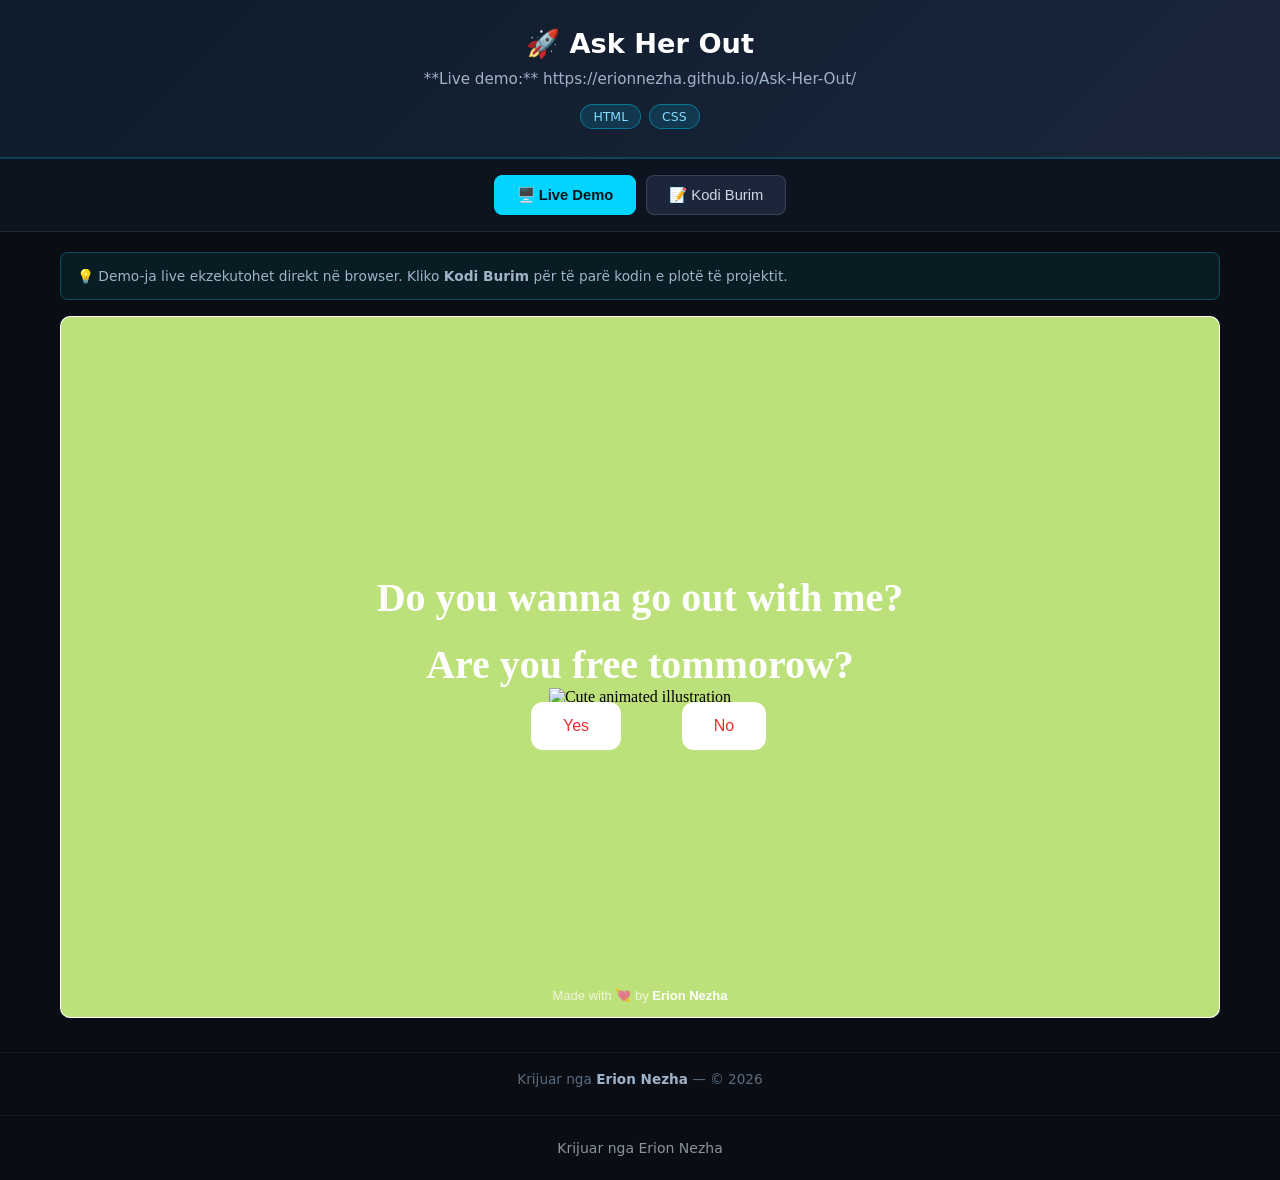
<file: index.html>
<!-- Created by Erion Nezha — © 2026 All rights reserved -->
<!DOCTYPE html>
<html lang="sq">
<head>
<meta charset="UTF-8">
<meta name="viewport" content="width=device-width, initial-scale=1.0">
<title>Ask Her Out — Erion Nezha</title>
<style>
*{box-sizing:border-box;margin:0;padding:0}
body{background:#0a0e14;color:#e6e6e6;font-family:'Segoe UI',system-ui,sans-serif;min-height:100vh;display:flex;flex-direction:column}
header.top{background:linear-gradient(135deg,#0d1b2a,#1b263b);padding:28px 20px;text-align:center;border-bottom:2px solid #00d4ff33}
header.top h1{font-size:1.7rem;color:#fff;margin-bottom:8px}
header.top p{color:#9fb3c8;max-width:760px;margin:0 auto 12px;line-height:1.55;font-size:.95rem}
.badges{display:flex;gap:8px;justify-content:center;flex-wrap:wrap}
.badge{background:#00d4ff22;border:1px solid #00d4ff66;color:#7fdbff;padding:4px 12px;border-radius:20px;font-size:.78rem}
.tabs{display:flex;gap:10px;justify-content:center;padding:16px;background:#0d1420;border-bottom:1px solid #ffffff14}
.tabs button{background:#1b263b;color:#cfd8e3;border:1px solid #ffffff22;padding:10px 22px;border-radius:8px;cursor:pointer;font-size:.92rem;transition:.2s}
.tabs button.active,.tabs button:hover{background:#00d4ff;color:#04121a;border-color:#00d4ff;font-weight:600}
main{flex:1;padding:20px;max-width:1200px;width:100%;margin:0 auto}
.panel{display:none}
.panel.active{display:block}
iframe.demo{width:100%;height:78vh;border:1px solid #ffffff22;border-radius:10px;background:#fff}
.codewrap{display:flex;gap:0;border:1px solid #ffffff22;border-radius:10px;overflow:hidden;height:78vh;background:#0d1117}
.tree{width:250px;min-width:200px;background:#0d1420;border-right:1px solid #ffffff14;overflow-y:auto;padding:12px;font-size:.82rem}
.tree .tfile{padding:5px 8px;border-radius:5px;cursor:pointer;color:#9fb3c8;white-space:nowrap;overflow:hidden;text-overflow:ellipsis}
.tree .tfile:hover{background:#ffffff10;color:#fff}
.tree .tfile.active{background:#00d4ff26;color:#7fdbff}
.tree .tdir{color:#5c6b7f;font-weight:600;margin-top:8px;font-size:.75rem;text-transform:uppercase;letter-spacing:.5px}
.codeview{flex:1;overflow:auto;padding:0;position:relative}
.codeview pre{padding:16px;font-family:'Consolas','Fira Code',monospace;font-size:.82rem;line-height:1.6;color:#d6deeb;white-space:pre}
.codeview .lineno{color:#4a5568;user-select:none;margin-right:12px;display:inline-block;width:32px;text-align:right}
.codeview img.preview{max-width:100%;padding:20px}
.cbar{display:flex;gap:8px;align-items:center;padding:10px 14px;background:#0d1420;border-bottom:1px solid #ffffff14;font-size:.82rem;color:#9fb3c8;overflow-x:auto}
.ctab{padding:6px 14px;border-radius:6px;cursor:pointer;white-space:nowrap;border:1px solid transparent}
.ctab:hover{background:#ffffff10}
.ctab.active{background:#00d4ff26;color:#7fdbff;border-color:#00d4ff55}
footer{text-align:center;padding:18px;color:#5c6b7f;font-size:.85rem;border-top:1px solid #ffffff10;margin-top:10px}
footer strong{color:#9fb3c8}
.term{background:#05070a;border:1px solid #00ff8833;border-radius:10px;overflow:hidden;height:78vh;display:flex;flex-direction:column}
.term-head{background:#0d1420;padding:10px 14px;display:flex;align-items:center;gap:8px;border-bottom:1px solid #ffffff14}
.dot{width:12px;height:12px;border-radius:50%}
.term-title{color:#9fb3c8;font-size:.82rem;margin-left:6px;flex:1}
.replay{background:#00ff8822;border:1px solid #00ff8866;color:#7dffb0;padding:5px 14px;border-radius:6px;cursor:pointer;font-size:.8rem}
.replay:hover{background:#00ff8844}
#term-body{flex:1;overflow-y:auto;padding:16px;font-family:'Consolas',monospace;font-size:.88rem;line-height:1.7;color:#33ff88;white-space:pre-wrap;word-break:break-word}
#term-body .inp{color:#ffd75c}
#term-body .dim{color:#4a6b57}
.cursor{display:inline-block;width:9px;height:17px;background:#33ff88;vertical-align:-3px;animation:blink 1s infinite}
@keyframes blink{50%{opacity:0}}
.split{display:grid;grid-template-columns:1fr 1fr;gap:16px}
.split .term,.split .codewrap{height:78vh}
@media(max-width:860px){.split{grid-template-columns:1fr}.codewrap{flex-direction:column}.tree{width:100%;max-height:150px;border-right:none;border-bottom:1px solid #ffffff14}}
.kw{color:#ff7edb}.st{color:#ffd75c}.cm{color:#5c6b7f;font-style:italic}.fn{color:#7fdbff}.nm{color:#f78c6c}
.note{background:#00d4ff12;border:1px solid #00d4ff44;border-radius:8px;padding:12px 16px;margin-bottom:16px;font-size:.86rem;color:#9fb3c8;line-height:1.6}
</style>
</head>
<body>
<header class="top">
<h1>🚀 Ask Her Out</h1>
<p>**Live demo:** https://erionnezha.github.io/Ask-Her-Out/</p>
<div class="badges"><span class="badge">HTML</span><span class="badge">CSS</span></div>
</header>
<div class="tabs">
<button class="active" onclick="show('demo',this)">🖥️ Live Demo</button>
<button onclick="show('code',this)">📝 Kodi Burim</button>
</div>
<main>
<div class="note">💡 Demo-ja live ekzekutohet direkt në browser. Kliko <strong>Kodi Burim</strong> për të parë kodin e plotë të projektit.</div>
<div id="p-demo" class="panel active"><iframe class="demo" src="demo/index.html" title="Live demo"></iframe></div>
<div id="p-code" class="panel"><div class="codewrap">
<aside class="tree" id="tree"></aside>
<div class="codeview"><div class="cbar" id="cbar"></div><div id="codebox"><pre></pre></div></div>
</div></div>
</main>
<footer>Krijuar nga <strong>Erion Nezha</strong> — © 2026</footer>
<script>
const TREE={"dirs": [], "files": ["index.html", "screenshot.png", "styles.css", "yes.html", "yes_style.css"]};
const CODEDIR="demo";
const IMG=/\.(png|jpe?g|gif|svg|webp|ico|bmp)$/i;
function show(id,btn){document.querySelectorAll('.panel').forEach(p=>p.classList.remove('active'));document.getElementById('p-'+id).classList.add('active');document.querySelectorAll('.tabs button').forEach(b=>b.classList.remove('active'));btn.classList.add('active');}
function buildTree(){
  const t=document.getElementById('tree');let html='';
  const walk=(node,prefix)=>{node.dirs.forEach(d=>{html+='<div class="tdir">📁 '+prefix+d.name+'</div>';walk(d,prefix+d.name+'/');});node.files.forEach(f=>{html+='<div class="tfile" data-p="'+prefix+f+'">📄 '+f+'</div>';});};
  walk(TREE,'');t.innerHTML=html;
  t.querySelectorAll('.tfile').forEach(el=>el.onclick=()=>openFile(el.dataset.p,el));
  const first=t.querySelector('.tfile');if(first)openFile(first.dataset.p,first);
}
async function openFile(path,el){
  document.querySelectorAll('.tfile').forEach(e=>e.classList.remove('active'));el.classList.add('active');
  document.getElementById('cbar').textContent=path;
  const box=document.getElementById('codebox');
  if(IMG.test(path)){box.innerHTML='<img class="preview" src="'+CODEDIR+'/'+path+'">';return;}
  try{const r=await fetch(CODEDIR+'/'+path);const txt=await r.text();
    box.innerHTML='<pre>'+hl(txt,path.split('.').pop())+'</pre>';
  }catch(e){box.innerHTML='<pre>Deshtoi leximi i file-it.</pre>';}
}

function hl(code,lang){
  const esc=s=>s.replace(/&/g,'&amp;').replace(/</g,'&lt;').replace(/>/g,'&gt;');
  const tok=/(\/\/[^\n]*|\/\*[\s\S]*?\*\/|#[^\n]*|<!--[\s\S]*?-->)|("[^"\n]*"|'[^'\n]*')|\b(import|from|as|def|return|if|elif|else|for|while|in|not|and|or|class|try|except|finally|with|lambda|pass|break|continue|print|public|private|protected|static|void|int|float|double|char|long|short|boolean|new|this|null|true|false|extends|implements|package|throws|struct|include|switch|case|default|do|sizeof|typedef|const|unsigned|using|namespace|cin|cout|endl|int main|string|System|out|println|var|let|function|=>)\b|\b(\d+(\.\d+)?)\b/g;
  let out='',last=0,m;
  while((m=tok.exec(code))!==null){
    out+=esc(code.slice(last,m.index));
    const cls=m[1]?'cm':m[2]?'st':m[3]?'kw':'nm';
    out+='<span class="'+cls+'">'+esc(m[0])+'</span>';
    last=m.index+m[0].length;
  }
  out+=esc(code.slice(last));
  return out.split('\n').map((l,i)=>'<span class="lineno">'+(i+1)+'</span>'+(l||' ')).join('\n');
}

buildTree();
</script>
<footer style="text-align:center;padding:24px 16px;color:#8b949e;font-family:system-ui,sans-serif;font-size:14px;">Krijuar nga Erion Nezha</footer>
</body>
</html>
</file>
